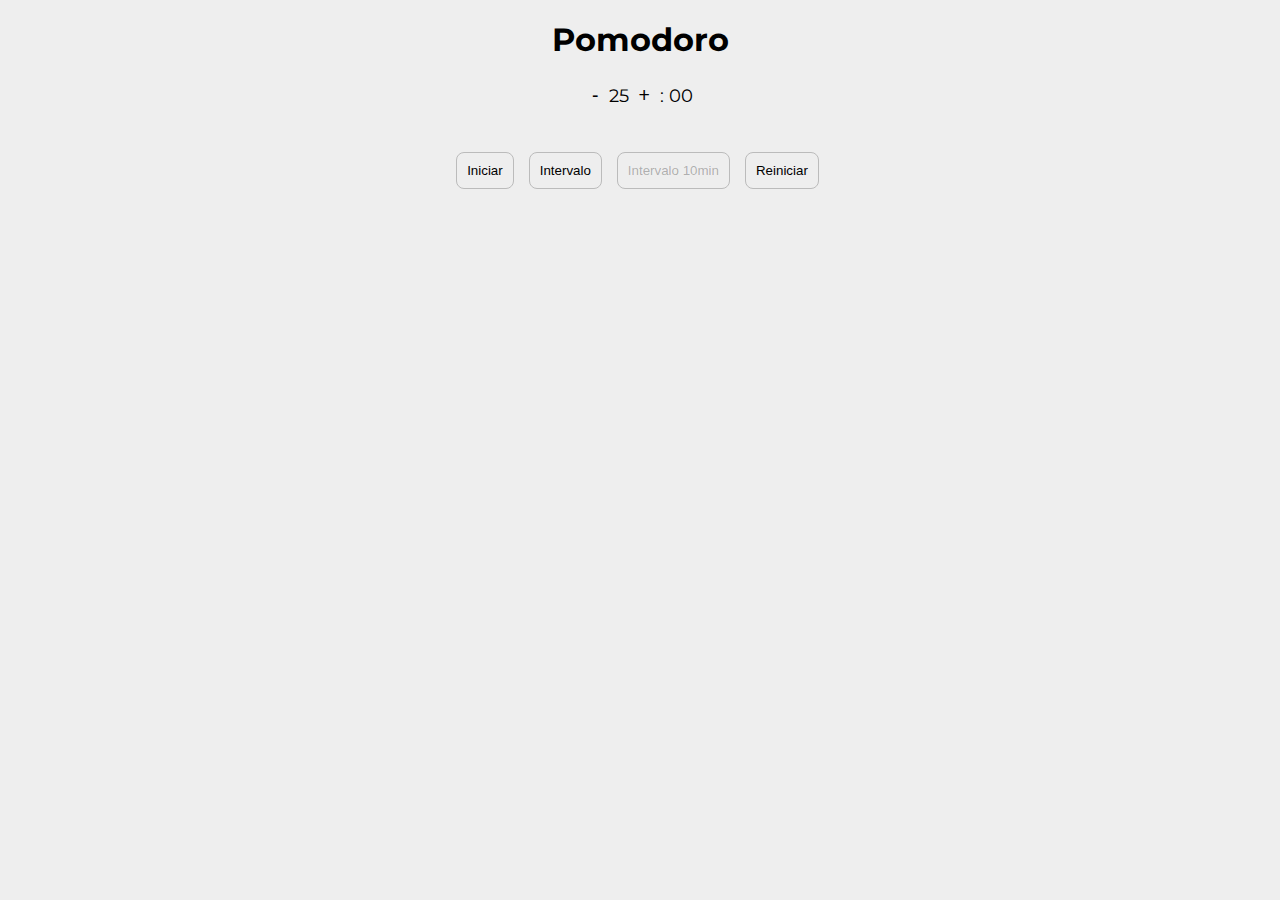
<file: index.html>
<!DOCTYPE html>
<html lang="pt-br">
<head>
    <meta charset="UTF-8">
    <meta name="viewport" content="width=device-width, initial-scale=1.0">
    <link rel="stylesheet" href="styles.css">
    <link rel="preconnect" href="https://fonts.gstatic.com">
    <link href="https://fonts.googleapis.com/css2?family=Montserrat&display=swap" rel="stylesheet">
    <script src="./js/main.js"></script>
    <title>Pomodoro</title>
</head>

<body onload="timer(25,0)">
    <div class="container">
      <h1 class="textoInicial">Pomodoro</h1>
        <div class="timerContainer">
            <div class="timer">
                <button id="menos">-</button>
                <span class="minutos" id="minutos"></span>
                <button id="mais">+</button>
                <span>:</span>
                <span class="segundos" id="segundos"></span>
            </div>
        </div>
        <span id="mensagem"></span>
        <div class="buttonContainer">
            <button class="button" id="iniciar" value="1" onclick="iniciar()">Iniciar</button>
            <button class="button" id="intervalo" value="2"  onclick="intervalo()">Intervalo</button>
            <button class="button" id="intervaloLongo" value="3" onclick="intervaloLongo()">Intervalo 10min</button>
            <button class="button" id="reiniciar"value="4">Reiniciar</button>
        </div>
        <span id="contagem"></span>
    </div>
</body>
</html>
</file>
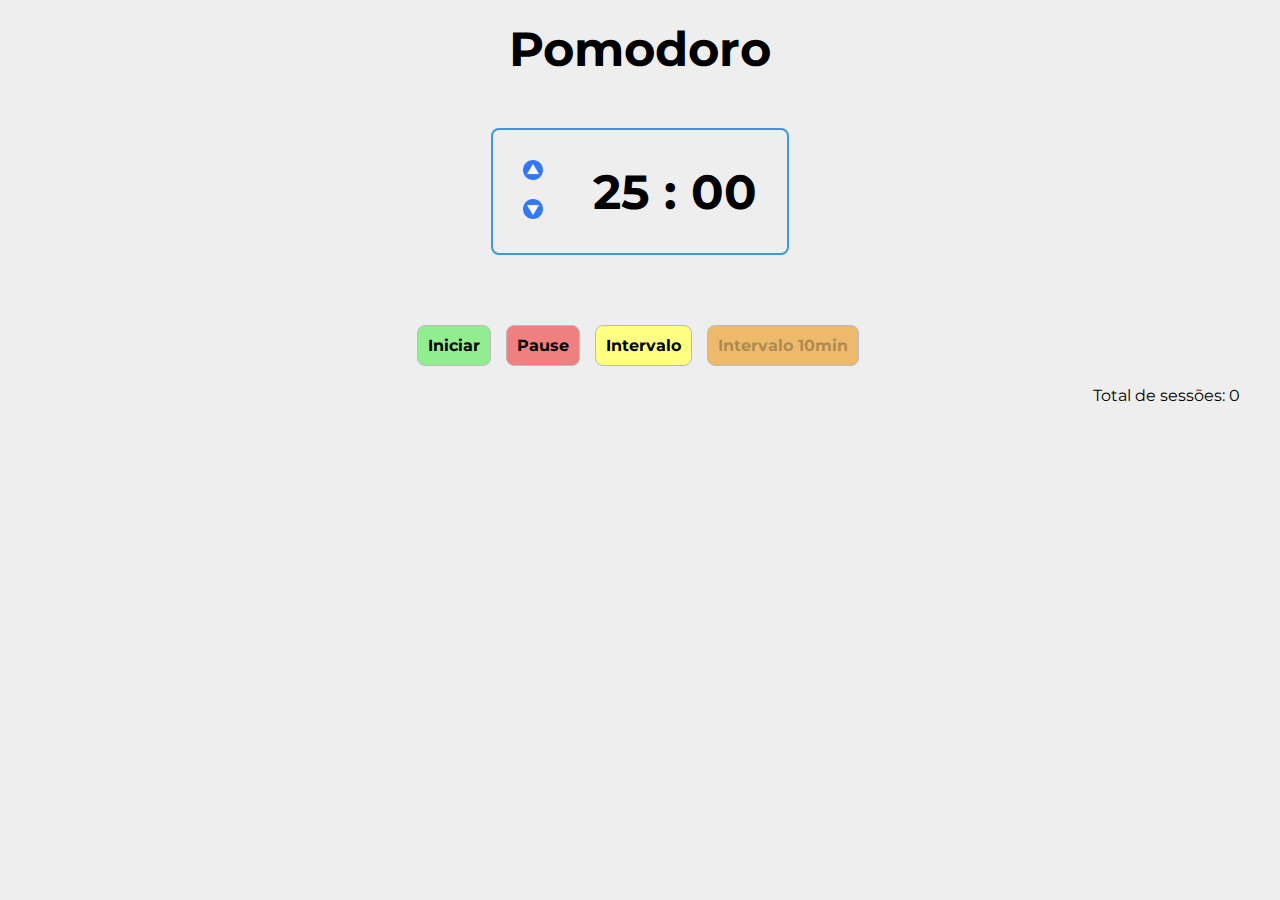
<file: src/index.html>
<!DOCTYPE html>
<html lang="pt-br">
<head>
    <meta charset="UTF-8">
    <meta name="viewport" content="width=device-width, initial-scale=1.0">
    <link rel="stylesheet" href="./style/styles.css">
    <link rel="preconnect" href="https://fonts.gstatic.com">
    <link rel="shortcut icon" href="tomato.png" type="image/x-png">
    <link href="https://fonts.googleapis.com/css2?family=Montserrat&display=swap" rel="stylesheet">
    <script src="./js/main.js"></script>
    <title>Pomodoro Timer</title>
</head>

<body onload="timer(25,0)">
    <div class="container">
      <h1 class="textoInicial">Pomodoro</h1>
        <div class="timerContainer">
            <div class="timer">
                <div class="controle">
                    <button id="mais"><img src="./img/up-arrow.png" alt="Mais"></button>
                    <button id="menos"><img src="./img/down-arrow.png" alt="Menos"></button>
                </div>
                
                <div class="valores">
                    <span class="minutos" id="minutos"></span>
                    <span>:</span>
                    <span class="segundos" id="segundos"></span>
                </div>
            </div>
        </div>
        <span id="mensagem"></span>
        <div class="buttonContainer">
            <button class="button" id="iniciar" value="1" onclick="iniciar()">Iniciar</button>
            <button class="button" id="pause" value="0">Pause</button>
            <button class="button" id="intervalo" value="2"  onclick="intervalo()">Intervalo</button>
            <button class="button" id="intervaloLongo" value="3" onclick="intervaloLongo()">Intervalo 10min</button>
        <!-- <button class="button" id="reiniciar"value="4">Reiniciar</button> -->   
        </div>
        <span id="contagem"></span>
    </div>
</body>
</html>
</file>
<file: styles.css>
html *{
    margin: 0px;
    padding: 0px;
    background-color: #eee;
}
.container{
    font-family: 'Montserrat', sans-serif;
    text-align: center;
    padding: 20px;
}
.timerContainer{
    padding: 20px;
    font-size: 110%;
    display: flex;
    align-items: center;
    justify-content: space-around;
}
.buttonContainer{
    display: flex;
    align-items: center;
    justify-content: center;
 
}
.button{
    padding: 10px;
    margin: 0px 10px 20px 5px;
    border-radius: 8px;
    border: #bbb 1px solid;
}
#mensagem{
    font-family: 'Montserrat', sans-serif;
    font-size: 100%;
    font-weight: bold;
    display: block;
    text-align: center;
    margin-bottom: 20px;
}
#contagem{
    float: right;
    padding: 0px 20px;
}
#menos{
    border: none;
    padding: 5px;
    box-shadow: none;
    font-size: 110%;
}
#mais{
    border: none;
    padding: 5px;
    box-shadow: none;
    font-size: 110%;
}
</file>
<file: src/style/styles.css>
html *{
    margin: 0px;
    padding: 0px;
    background-color: #eee;
    font-family: 'Montserrat', sans-serif;
}
.container{
    text-align: center;
    padding: 20px;
}
.timerContainer{
    padding: 20px;
    display: flex;
    align-items: center;
    justify-content: space-around;
}
.buttonContainer{
    display: flex;
    align-items: center;
    justify-content: center;
 
}
.textoInicial{
    font-size: 300%;
}
.timer{
    display: inline-flex;
    align-items: center;
    margin: 30px auto;
    border: rgb(61, 154, 216) 2px solid;
    border-radius: 8px;
    padding: 30px;
}
.button{
    padding: 10px;
    margin: 0px 10px 20px 5px;
    border-radius: 8px;
    border: #bbb 1px solid;
    font-size: 100%;
    font-weight: bold;
    cursor: pointer;
    outline: none;
}
.controle{
    display: inline-flex;
    flex-direction: column;
    margin-right: 50px;
}
.controle img{
    width: 20px;
    cursor: pointer;
}
.valores{
    font-size: 300%;
    font-weight: bold;
    border-color: darkcyan;
}
#mensagem{
    font-family: 'Montserrat', sans-serif;
    font-size: 100%;
    font-weight: bold;
    display: block;
    text-align: center;
    margin-bottom: 20px;
}
#contagem{
    float: right;
    padding: 0px 20px;
}
#menos{
    border: none;
    padding: 0px;
    box-shadow: none;
    font-size: 110%;
}
#mais{
    border: none;
    padding: 0px;
    box-shadow: none;
    font-size: 110%;
    margin-bottom: 15px;
}
#iniciar{
    background-color: lightgreen;
}
#pause{
    background-color: lightcoral;
}
#intervalo{
    background-color: rgb(255, 255, 129);
}
#intervaloLongo{
    background-color: rgb(237, 185, 107);
}
#reiniciar{
    background-color: lightblue;
}
</file>
